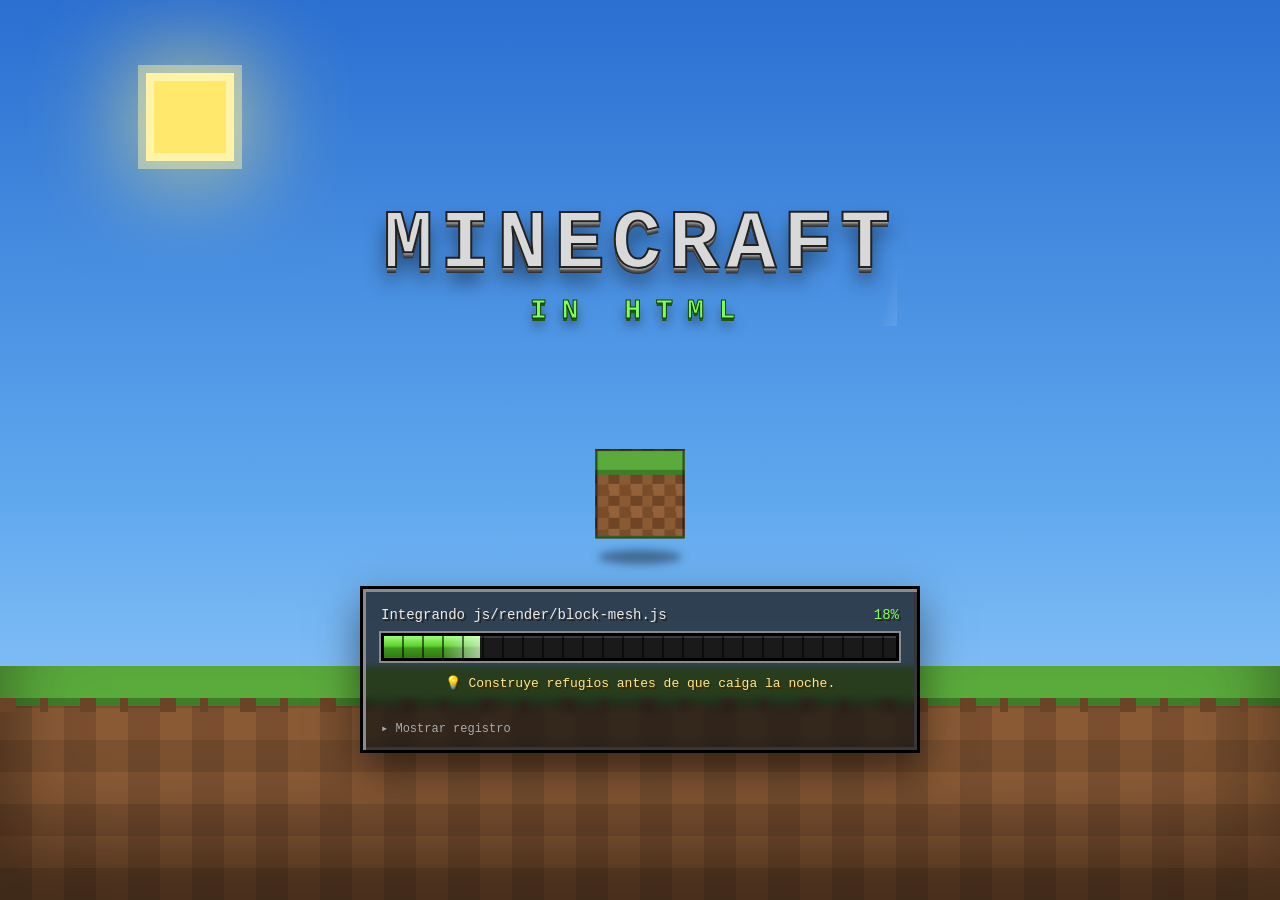
<file: Launcher.html>
<!DOCTYPE html>
<html lang="es">
<head>
<meta charset="utf-8">
<meta name="viewport" content="width=device-width, initial-scale=1">
<title>Minecraft-In-Html · Cargando…</title>
<style>
:root{
	--grass:#5bab3c; --grass-d:#3f7d28; --dirt:#8a5a35; --dirt-d:#6b4326; --stone:#7d7d7d;
	--ui:#c6c6c6; --ui-d:#555; --accent:#7dff5a;
}
*{box-sizing:border-box}
html,body{height:100%;margin:0;overflow:hidden;background:#000;color:#fff;
	font-family:"Courier New",ui-monospace,Menlo,Consolas,monospace;image-rendering:pixelated}

/* ───────── Cielo ───────── */
#sky{position:fixed;inset:0;background:linear-gradient(#2b6fd1 0%,#5fa8ee 55%,#a9d6ff 100%);overflow:hidden}
#sun{position:absolute;top:9%;left:12%;width:72px;height:72px;background:#ffe86b;
	box-shadow:0 0 0 8px #fff3a8,0 0 0 16px rgba(255,243,168,.45),0 0 90px 30px rgba(255,235,120,.55);
	animation:sunMove 60s linear infinite alternate}
@keyframes sunMove{from{transform:translateX(0)}to{transform:translateX(60vw)}}
.cloud{position:absolute;height:34px;background:#fff;opacity:.92;
	box-shadow:34px -22px 0 0 #fff,68px 0 0 0 #fff,102px -12px 0 0 #fff;animation:cloud linear infinite}
@keyframes cloud{from{transform:translateX(-300px)}to{transform:translateX(calc(100vw + 300px))}}
.star{position:absolute;width:3px;height:3px;background:#fff;opacity:0}

/* ───────── Suelo ───────── */
#ground{position:fixed;left:0;right:0;bottom:0;height:26vh;min-height:150px;
	background:
		linear-gradient(var(--grass) 0 32px,var(--grass-d) 32px 40px,transparent 40px),
		repeating-linear-gradient(90deg,rgba(0,0,0,.12) 0 32px,transparent 32px 64px),
		repeating-linear-gradient(0deg,rgba(0,0,0,.10) 0 32px,transparent 32px 64px),
		var(--dirt);
	box-shadow:inset 0 -60px 80px rgba(0,0,0,.45)}
#ground::before{content:"";position:absolute;left:0;right:0;top:32px;height:14px;
	background:repeating-linear-gradient(90deg,var(--dirt-d) 0 16px,transparent 16px 40px,var(--dirt-d) 40px 48px,transparent 48px 80px)}

/* ───────── Partículas ───────── */
.p{position:absolute;bottom:20vh;width:8px;height:8px;background:var(--accent);opacity:0;
	box-shadow:0 0 8px var(--accent);animation:rise linear infinite}
@keyframes rise{0%{transform:translateY(0) rotate(0);opacity:0}15%{opacity:.9}100%{transform:translateY(-70vh) rotate(180deg);opacity:0}}

/* ───────── Escena central ───────── */
#stage{position:fixed;inset:0;display:flex;flex-direction:column;align-items:center;justify-content:center;gap:22px;padding:16px;z-index:5}

#logo{font-size:clamp(34px,8vw,84px);font-weight:900;letter-spacing:.08em;text-transform:uppercase;text-align:center;line-height:1;
	color:#d9d9d9;text-shadow:0 1px 0 #bbb,0 2px 0 #999,0 3px 0 #777,0 4px 0 #555,0 5px 0 #444,0 6px 0 #333,0 14px 20px rgba(0,0,0,.55);
	position:relative;animation:logoIn 1s cubic-bezier(.2,1.4,.4,1) both;-webkit-text-stroke:2px #222}
#logo span{display:block;font-size:.34em;letter-spacing:.5em;color:var(--accent);-webkit-text-stroke:1px #123d05;
	text-shadow:0 3px 0 #1d5a0b,0 8px 12px rgba(0,0,0,.5);margin-top:10px}
#logo::after{content:"";position:absolute;inset:0;
	background:linear-gradient(105deg,transparent 40%,rgba(255,255,255,.65) 50%,transparent 60%);
	background-size:250% 100%;mix-blend-mode:overlay;animation:shine 3.2s ease-in-out infinite}
@keyframes shine{from{background-position:150% 0}to{background-position:-100% 0}}
@keyframes logoIn{from{transform:translateY(-80px) scale(.6);opacity:0}to{transform:none;opacity:1}}

/* Cubo 3D */
#cubeWrap{perspective:700px;height:130px;display:flex;align-items:flex-end;justify-content:center}
#cube{--s:84px;width:var(--s);height:var(--s);position:relative;transform-style:preserve-3d;
	animation:spin 7s linear infinite,bounce 1.4s ease-in-out infinite}
#cube i{position:absolute;inset:0;border:2px solid rgba(0,0,0,.55)}
#cube .t{background:
	conic-gradient(from 90deg at 50% 50%,#6dbd4a 0 25%,#4f9a33 0 50%,#68b646 0 75%,#589f3a 0) 0 0/21px 21px;
	transform:rotateX(90deg) translateZ(calc(var(--s)/2))}
#cube .b{background:var(--dirt-d);transform:rotateX(-90deg) translateZ(calc(var(--s)/2))}
#cube .f,#cube .k,#cube .l,#cube .r{
	background:
		linear-gradient(var(--grass) 0 22%,var(--grass-d) 22% 28%,transparent 28%),
		conic-gradient(from 90deg at 50% 50%,#94623a 0 25%,#7a4c2a 0 50%,#8a5a35 0 75%,#6f4526 0) 0 0/21px 21px}
#cube .f{transform:translateZ(calc(var(--s)/2))}
#cube .k{transform:rotateY(180deg) translateZ(calc(var(--s)/2));filter:brightness(.7)}
#cube .l{transform:rotateY(-90deg) translateZ(calc(var(--s)/2));filter:brightness(.8)}
#cube .r{transform:rotateY(90deg) translateZ(calc(var(--s)/2));filter:brightness(.9)}
@keyframes spin{from{transform:rotateX(-24deg) rotateY(0)}to{transform:rotateX(-24deg) rotateY(360deg)}}
@keyframes bounce{0%,100%{margin-bottom:0}50%{margin-bottom:26px}}
#shadow{width:84px;height:14px;border-radius:50%;background:rgba(0,0,0,.4);filter:blur(4px);margin-top:-6px;animation:shadow 1.4s ease-in-out infinite}
@keyframes shadow{0%,100%{transform:scale(1);opacity:.5}50%{transform:scale(.6);opacity:.25}}

/* Panel */
#panel{width:min(560px,92vw);background:rgba(20,20,20,.72);border:3px solid #000;
	box-shadow:inset 3px 3px 0 #8b8b8b,inset -3px -3px 0 #373737,0 18px 40px rgba(0,0,0,.5);
	padding:18px 18px 14px;backdrop-filter:blur(3px);animation:panelIn .8s .3s both ease-out}
@keyframes panelIn{from{transform:translateY(40px);opacity:0}to{transform:none;opacity:1}}
#status{display:flex;justify-content:space-between;gap:10px;font-size:14px;margin-bottom:10px;color:#eaeaea;text-shadow:2px 2px 0 #222}
#file{white-space:nowrap;overflow:hidden;text-overflow:ellipsis}
#pct{color:var(--accent);min-width:48px;text-align:right}

#bar{position:relative;height:28px;background:#1a1a1a;border:3px solid #000;
	box-shadow:inset 2px 2px 0 #3a3a3a,0 0 0 2px #8b8b8b;overflow:hidden}
#fill{position:absolute;left:0;top:0;bottom:0;width:0;
	background:linear-gradient(#9dff7a,#5ed12f 45%,#3f9a1f 55%,#2f7a15);transition:none}
#fill::after{content:"";position:absolute;inset:0;
	background:linear-gradient(100deg,transparent 30%,rgba(255,255,255,.55) 50%,transparent 70%);
	background-size:200% 100%;animation:barShine 1.4s linear infinite}
@keyframes barShine{from{background-position:200% 0}to{background-position:-100% 0}}
#bar::after{content:"";position:absolute;inset:0;pointer-events:none;
	background:repeating-linear-gradient(90deg,transparent 0 18px,rgba(0,0,0,.55) 18px 20px)}

#tip{margin-top:14px;min-height:36px;text-align:center;font-size:13px;color:#ffe38a;text-shadow:2px 2px 0 #3a2a00;transition:opacity .4s}
#tip.out{opacity:0}

/* Botones */
#actions{display:none;gap:10px;justify-content:center;flex-wrap:wrap;margin-top:12px}
.mcbtn{position:relative;display:inline-block;min-width:170px;padding:10px 16px;text-align:center;cursor:pointer;
	font:inherit;font-size:14px;color:#fff;text-shadow:2px 2px 0 #333;background:#6f6f6f;border:2px solid #000;
	box-shadow:inset 2px 2px 0 #a8a8a8,inset -2px -2px 0 #3b3b3b}
.mcbtn:hover{background:#5d7bd6;box-shadow:inset 2px 2px 0 #9fb3f0,inset -2px -2px 0 #2c3f87}
.mcbtn:active{transform:translateY(2px)}

/* Log */
#logBox{margin-top:10px;font-size:12px}
#logToggle{background:none;border:0;color:#aaa;cursor:pointer;font:inherit;padding:0}
#logToggle:hover{color:#fff}
#log{display:none;margin-top:8px;max-height:130px;overflow:auto;background:rgba(0,0,0,.55);border:2px solid #000;padding:8px;line-height:1.5;white-space:pre-wrap}
#log.open{display:block}
.info{color:#cfcfcf}.ok{color:#7ddc7d}.warn{color:#f0c36d}.err{color:#ff7b7b}

/* Error */
body.error #fill{background:linear-gradient(#ff8a8a,#d13a3a 45%,#9a1f1f 55%,#7a1515)}
body.error #cube,body.error .p{animation-play-state:paused}
body.error #pct{color:#ff7b7b}
body.error #actions{display:flex}

/* Salida */
#curtain{position:fixed;inset:0;background:#000;opacity:0;pointer-events:none;z-index:50;transition:opacity .8s ease}
#curtain.on{opacity:1}
body.done #panel{transform:scale(.97);transition:transform .6s}
</style>
</head>
<body>

<div id="sky">
	<div id="sun"></div>
</div>
<div id="ground"></div>

<div id="stage">
	<h1 id="logo">Minecraft<span>in&nbsp;html</span></h1>

	<div id="cubeWrap">
		<div id="cube"><i class="t"></i><i class="b"></i><i class="f"></i><i class="k"></i><i class="l"></i><i class="r"></i></div>
	</div>
	<div id="shadow"></div>

	<section id="panel">
		<div id="status"><span id="file">Iniciando…</span><span id="pct">0%</span></div>
		<div id="bar"><div id="fill"></div></div>
		<div id="tip"></div>

		<div id="actions">
			<button class="mcbtn" id="btnRetry">Reintentar</button>
			<label class="mcbtn">Elegir carpeta local<input id="folder" type="file" webkitdirectory multiple hidden></label>
		</div>

		<div id="logBox">
			<button id="logToggle">▸ Mostrar registro</button>
			<div id="log"></div>
		</div>
	</section>
</div>

<div id="curtain"></div>

<!-- DATOS EMBEBIDOS: código del juego + mundos guardados. El launcher reescribe este bloque al guardar. -->
<script type="application/json" id="mc-data">{}</script>

<script>
(function () {
	"use strict"

	/* Copia del propio launcher (antes de tocar el DOM) para poder regenerarlo con los datos nuevos. */
	var SELF = "<!DOCTYPE html>\n" + document.documentElement.outerHTML
	var DATA_OPEN = "<scr" + 'ipt type="application/json" id="mc-data">'
	var DATA_CLOSE = "</scr" + "ipt>"

	var RAW_BASE = "https://raw.githubusercontent.com/Miqek/Minecraft-in--HTML/"
	var GITHUB_BASE = RAW_BASE + "main/"
	var GITHUB_API = "https://api.github.com/repos/Miqek/Minecraft-in--HTML/commits/main"
	var MIN_SHOW_MS = 2800

	var $ = function (id) { return document.getElementById(id) }

	/* ───────── Decoración (nubes, estrellas, partículas) ───────── */
	;(function decorate() {
		var sky = $("sky"), i, el
		for (i = 0; i < 7; i++) {
			el = document.createElement("div"); el.className = "cloud"
			el.style.top = (4 + Math.random() * 38) + "%"
			el.style.transform = "scale(" + (0.7 + Math.random() * 1.1).toFixed(2) + ")"
			el.style.animationDuration = (50 + Math.random() * 70) + "s"
			el.style.animationDelay = (-Math.random() * 100) + "s"
			sky.appendChild(el)
		}
		for (i = 0; i < 28; i++) {
			el = document.createElement("div"); el.className = "p"
			el.style.left = (Math.random() * 100) + "%"
			el.style.animationDuration = (3 + Math.random() * 5) + "s"
			el.style.animationDelay = (-Math.random() * 8) + "s"
			el.style.transform = "scale(" + (0.5 + Math.random()).toFixed(2) + ")"
			document.body.appendChild(el)
		}
	})()

	/* ───────── Consejos ───────── */
	var TIPS = [
		"Pulsa E para abrir el inventario.",
		"Los bloques de tierra con hierba se pueden colocar en cualquier sitio.",
		"Construye refugios antes de que caiga la noche.",
		"Tus mundos se guardan dentro de este mismo HTML (botón 💾 en el juego).",
		"Mantén pulsado el botón izquierdo para romper bloques.",
		"Excava hacia abajo con cuidado: la lava no perdona.",
		"El código se actualiza solo desde GitHub; tus mundos no se tocan.",
		"Un buen explorador siempre lleva antorchas."
	]
	var tipIdx = Math.floor(Math.random() * TIPS.length), tipEl = $("tip")
	function showTip() {
		tipEl.classList.add("out")
		setTimeout(function () {
			tipEl.textContent = "💡 " + TIPS[tipIdx++ % TIPS.length]
			tipEl.classList.remove("out")
		}, 400)
	}
	tipEl.textContent = "💡 " + TIPS[tipIdx++ % TIPS.length]
	setInterval(showTip, 4200)

	/* ───────── Progreso suave ───────── */
	var target = 0, shown = 0, fill = $("fill"), pctEl = $("pct")
	function setTarget(v) { target = Math.max(target, Math.min(100, v)) }
	;(function loop() {
		shown += (target - shown) * 0.08
		if (target - shown < 0.05) shown = target
		fill.style.width = shown + "%"
		pctEl.textContent = Math.floor(shown) + "%"
		requestAnimationFrame(loop)
	})()
	function setFile(t) { $("file").textContent = t }

	/* ───────── Registro ───────── */
	var logEl = $("log")
	function log(level, msg) {
		var d = document.createElement("div")
		d.className = level; d.textContent = msg
		logEl.appendChild(d); logEl.scrollTop = logEl.scrollHeight
	}
	$("logToggle").addEventListener("click", function () {
		var open = logEl.classList.toggle("open")
		this.textContent = (open ? "▾ Ocultar" : "▸ Mostrar") + " registro"
	})

	/* ═════════════════════════════════════════════════════════════
	 *  ALMACÉN PERSISTENTE (mundos + copia del código del juego)
	 *  Capas:  memoria  →  IndexedDB del launcher (caché inmediata)
	 *          →  este mismo HTML (bloque #mc-data), reescrito al guardar.
	 * ═════════════════════════════════════════════════════════════ */
	function clone(o) { return typeof structuredClone === "function" ? structuredClone(o) : JSON.parse(JSON.stringify(o)) }

	function idbOpen() {
		return new Promise(function (res, rej) {
			var r = indexedDB.open("MCLauncher", 1)
			r.onupgradeneeded = function () { r.result.createObjectStore("kv") }
			r.onsuccess = function () { res(r.result) }
			r.onerror = function () { rej(r.error) }
		})
	}
	function kvGet(k) {
		return idbOpen().then(function (db) {
			return new Promise(function (res) {
				var q = db.transaction("kv").objectStore("kv").get(k)
				q.onsuccess = function () { res(q.result); db.close() }
				q.onerror = function () { res(undefined); db.close() }
			})
		}).catch(function () { return undefined })
	}
	function kvSet(k, v) {
		return idbOpen().then(function (db) {
			return new Promise(function (res) {
				var tx = db.transaction("kv", "readwrite")
				tx.objectStore("kv").put(v, k)
				tx.oncomplete = function () { res(true); db.close() }
				tx.onerror = tx.onabort = function () { res(false); db.close() }
			})
		}).catch(function () { return false })
	}

	var embedded = {}
	try { embedded = JSON.parse($("mc-data").textContent || "{}") || {} } catch (e) { embedded = {} }

	var state = { worlds: {}, updatedAt: 0 }   // worlds[id] = { id, data }  (misma forma que IndexedDB original)
	var bundle = null                          // { sha, builtAt, html }
	var fileHandle = null                      // FileSystemFileHandle del propio Launcher.html (Chromium)
	var dirty = false
	var autoTimer = null
	var uiBadge = null

	function newer(a, b, key) { return (a && b) ? (b[key] > a[key] ? b : a) : (a || b) }

	async function initStore() {
		var emState = embedded.state || null
		var idbState = await kvGet("state")
		var chosen = newer(emState, idbState, "updatedAt")
		if (chosen) state = clone(chosen)
		dirty = !!(idbState && idbState.updatedAt > (emState ? emState.updatedAt : 0))
		if (chosen === emState && emState && (!idbState || emState.updatedAt > idbState.updatedAt)) kvSet("state", state)

		var emBundle = embedded.html ? { sha: embedded.sha, builtAt: embedded.builtAt || 0, html: embedded.html } : null
		var idbBundle = await kvGet("bundle")
		bundle = newer(emBundle, idbBundle, "builtAt") || null
		fileHandle = (await kvGet("handle")) || null
	}

	function touch() {
		state.updatedAt = Date.now()
		dirty = true
		kvSet("state", state)
		refreshBadge()
		scheduleAutoWrite()
	}

	/* API compatible con las funciones IndexedDB del juego (js/world.js · sección #8) */
	window.MCStore = {
		get: function (id) {
			if (!id) return Promise.resolve(Object.keys(state.worlds).map(function (k) { return clone(state.worlds[k]) }))
			var r = state.worlds[id]
			return Promise.resolve(r ? clone(r) : undefined)
		},
		put: function (id, data) {
			state.worlds[id] = clone({ id: id, data: data })
			touch()
			return Promise.resolve(id)
		},
		remove: function (id) {
			delete state.worlds[id]
			touch()
			return Promise.resolve(undefined)
		},
		saveNow: function () { return saveNow() },
		mountUI: function () { mountUI() }
	}

	/* ───────── Reescritura del propio HTML ───────── */
	function buildSelf() {
		var a = SELF.indexOf(DATA_OPEN)
		var b = SELF.indexOf(DATA_CLOSE, a)
		if (a < 0 || b < 0) throw new Error("No se encuentra el bloque #mc-data en el launcher.")
		var payload = JSON.stringify({
			v: 1,
			sha: bundle ? bundle.sha : null,
			builtAt: bundle ? bundle.builtAt : 0,
			html: bundle ? bundle.html : "",
			state: state
		}).replace(/</g, "\\u003c")
		return SELF.slice(0, a + DATA_OPEN.length) + payload + SELF.slice(b)
	}

	async function writeFile(interactive) {
		if (!fileHandle) return false
		var perm = await fileHandle.queryPermission({ mode: "readwrite" })
		if (perm !== "granted") {
			if (!interactive) return false
			perm = await fileHandle.requestPermission({ mode: "readwrite" })
			if (perm !== "granted") return false
		}
		var w = await fileHandle.createWritable()
		await w.write(new Blob([buildSelf()], { type: "text/html" }))
		await w.close()
		dirty = false
		refreshBadge()
		return true
	}

	function scheduleAutoWrite() {
		if (!fileHandle) return
		clearTimeout(autoTimer)
		autoTimer = setTimeout(function () {
			writeFile(false).then(function (ok) { if (ok) toast("✔ Guardado dentro del HTML") }).catch(function (e) { console.error(e) })
		}, 2000)
	}

	function downloadSelf() {
		var url = URL.createObjectURL(new Blob([buildSelf()], { type: "text/html" }))
		var a = document.createElement("a")
		a.href = url; a.download = "Launcher.html"
		document.body.appendChild(a); a.click(); a.remove()
		setTimeout(function () { URL.revokeObjectURL(url) }, 10000)
		dirty = false
		refreshBadge()
	}

	async function saveNow() {
		try {
			if (!fileHandle && window.showSaveFilePicker) {
				fileHandle = await window.showSaveFilePicker({
					suggestedName: "Launcher.html",
					types: [{ description: "Launcher HTML", accept: { "text/html": [".html"] } }]
				})
				kvSet("handle", fileHandle)
			}
			if (fileHandle && await writeFile(true)) { toast("✔ Guardado dentro del HTML"); return true }
		} catch (e) {
			if (e && e.name === "AbortError") return false
			console.error(e)
		}
		downloadSelf()
		toast("⬇ Descargado: sustituye tu Launcher.html por el nuevo")
		return true
	}

	/* ───────── Interfaz dentro del juego ───────── */
	function toast(msg) {
		var t = document.getElementById("mc-toast")
		if (!t) {
			t = document.createElement("div"); t.id = "mc-toast"
			t.style.cssText = "position:fixed;left:12px;bottom:56px;z-index:100000;background:rgba(0,0,0,.8);color:#fff;font:13px 'Courier New',monospace;padding:8px 12px;border:2px solid #000;opacity:0;transition:opacity .3s;pointer-events:none"
			;(document.body || document.documentElement).appendChild(t)
		}
		t.textContent = msg; t.style.opacity = "1"
		clearTimeout(t._h); t._h = setTimeout(function () { t.style.opacity = "0" }, 3500)
	}
	function refreshBadge() {
		if (!uiBadge) return
		uiBadge.textContent = (dirty ? "● " : "✔ ") + "Guardar en HTML"
		uiBadge.style.background = dirty ? "#a86a1a" : "#3b7d28"
	}
	function mountUI() {
		if (!document.body || document.getElementById("mc-savebtn")) return
		var b = document.createElement("button")
		b.id = "mc-savebtn"
		b.style.cssText = "position:fixed;left:12px;bottom:12px;z-index:100000;color:#fff;font:bold 13px 'Courier New',monospace;padding:9px 14px;border:2px solid #000;cursor:pointer;box-shadow:inset 2px 2px 0 rgba(255,255,255,.35),inset -2px -2px 0 rgba(0,0,0,.35)"
		b.title = "Escribe el código del juego y todos tus mundos dentro de Launcher.html"
		b.addEventListener("click", function (e) { e.stopPropagation(); saveNow() })
		b.addEventListener("mousedown", function (e) { e.stopPropagation() })
		document.body.appendChild(b)
		uiBadge = b
		refreshBadge()
		window.addEventListener("beforeunload", function (e) {
			if (dirty && !fileHandle) { e.preventDefault(); e.returnValue = "Hay cambios sin guardar en el HTML." }
		})
		scheduleAutoWrite()
	}

	/* ───────── Rutas ───────── */
	function normalize(path) {
		var out = []
		String(path).replace(/\\/g, "/").split("/").forEach(function (seg) {
			if (seg === "" || seg === ".") return
			if (seg === "..") { out.pop(); return }
			out.push(seg)
		})
		return out.join("/")
	}
	function dirname(p) { var i = p.lastIndexOf("/"); return i < 0 ? "" : p.slice(0, i) }
	function basename(p) { var i = p.lastIndexOf("/"); return i < 0 ? p : p.slice(i + 1) }
	function stripQuery(r) { return r.replace(/[?#].*$/, "") }
	function isHttp(r) { return /^(?:https?:)?\/\//i.test(r) }
	function isRemote(r) { return isHttp(r) || /^(?:data|blob|about|javascript|mailto):/i.test(r) || r.charAt(0) === "#" }
	function resolve(baseDir, ref) {
		ref = stripQuery(ref.trim())
		return ref.charAt(0) === "/" ? normalize(ref) : normalize(baseDir + "/" + ref)
	}
	var MIME = { png:"image/png", jpg:"image/jpeg", jpeg:"image/jpeg", gif:"image/gif", webp:"image/webp", svg:"image/svg+xml",
		ico:"image/x-icon", woff:"font/woff", woff2:"font/woff2", ttf:"font/ttf", otf:"font/otf", css:"text/css", js:"text/javascript" }
	function mimeOf(p, blob) {
		if (blob && blob.type) return blob.type
		return MIME[(p.split(".").pop() || "").toLowerCase()] || "application/octet-stream"
	}

	function getAttr(tag, name) {
		var m = new RegExp("(?:^|[\\s\"'])" + name + "\\s*=\\s*(?:\"([^\"]*)\"|'([^']*)'|([^\\s>]+))", "i").exec(tag)
		if (!m) return null
		return m[1] !== undefined ? m[1] : (m[2] !== undefined ? m[2] : m[3])
	}
	function removeAttrs(attrs, names) {
		names.forEach(function (n) {
			attrs = attrs.replace(new RegExp("\\s+" + n + "(?:\\s*=\\s*(?:\"[^\"]*\"|'[^']*'|[^\\s>]+))?", "gi"), "")
		})
		return attrs
	}
	async function replaceAsync(str, re, fn) {
		var matches = [], m
		re.lastIndex = 0
		while ((m = re.exec(str)) !== null) { matches.push(m); if (m[0].length === 0) re.lastIndex++ }
		var out = "", pos = 0
		for (var i = 0; i < matches.length; i++) {
			out += str.slice(pos, matches[i].index) + await fn.apply(null, matches[i])
			pos = matches[i].index + matches[i][0].length
		}
		return out + str.slice(pos)
	}
	async function toDataURL(blob, mime) {
		var bytes = new Uint8Array(await blob.arrayBuffer()), bin = "", CH = 0x8000
		for (var i = 0; i < bytes.length; i += CH) bin += String.fromCharCode.apply(null, bytes.subarray(i, i + CH))
		return "data:" + mime + ";base64," + btoa(bin)
	}

	/* ───────── Fuentes ───────── */
	function HttpSource(base) { this.base = base; this.label = base }
	HttpSource.prototype._get = async function (p) {
		var r = await fetch(new URL(p, this.base).href, { cache: "no-store" })
		if (!r.ok) throw new Error("HTTP " + r.status + " al leer «" + p + "»")
		return r
	}
	HttpSource.prototype.text = async function (p) { return (await this._get(p)).text() }
	HttpSource.prototype.blob = async function (p) { return (await this._get(p)).blob() }

	function FolderSource(fileList) {
		var list = Array.prototype.slice.call(fileList), roots = {}, self = this
		list.forEach(function (f) { roots[(f.webkitRelativePath || f.name).split("/")[0]] = true })
		var strip = Object.keys(roots).length === 1 && list.some(function (f) { return (f.webkitRelativePath || "").indexOf("/") > 0 })
		this.map = {}; this.lower = {}
		list.forEach(function (f) {
			var rel = normalize(f.webkitRelativePath || f.name)
			if (strip) rel = rel.split("/").slice(1).join("/")
			self.map[rel] = f; self.lower[rel.toLowerCase()] = f
		})
		this.label = "carpeta local (" + list.length + " archivos)"
	}
	FolderSource.prototype._file = function (p) {
		var f = this.map[p] || this.lower[p.toLowerCase()]
		if (!f) throw new Error("No está en la carpeta: «" + p + "»")
		return f
	}
	FolderSource.prototype.text = async function (p) { return this._file(p).text() }
	FolderSource.prototype.blob = async function (p) { return this._file(p) }

	/* ───────── Construcción ───────── */
	async function inlineCss(source, path, ctx, stack) {
		stack = stack || []
		if (stack.indexOf(path) >= 0) throw new Error("@import circular en «" + path + "»")
		var dir = dirname(path)
		var css = await source.text(path)

		css = await replaceAsync(css, /@import\s+(?:url\(\s*)?(["']?)([^"')\s;]+)\1\s*\)?([^;]*);/gi, async function (all, q, ref, media) {
			if (isRemote(ref)) { if (isHttp(ref)) ctx.remote.push(ref); return all }
			var p = resolve(dir, ref)
			if (ctx.isExcluded(p)) return all
			ctx.inlined.push(p)
			var inner = await inlineCss(source, p, ctx, stack.concat(path))
			media = media.trim()
			return media ? "@media " + media + " {\n" + inner + "\n}" : inner
		})
		css = await replaceAsync(css, /url\(\s*(["']?)([^"')]+)\1\s*\)/gi, async function (all, q, ref) {
			ref = ref.trim()
			if (isRemote(ref)) { if (isHttp(ref)) ctx.remote.push(ref); return all }
			var p = resolve(dir, ref)
			try {
				var b = await source.blob(p)
				ctx.inlined.push(p)
				return 'url("' + await toDataURL(b, mimeOf(p, b)) + '")'
			} catch (e) { ctx.warn("No se pudo incrustar «" + p + "»: " + e.message); return all }
		})
		return css
	}

	async function build(source) {
		var ctx = { inlined: [], remote: [], excluded: [], warnings: [] }
		ctx.warn = function (m) { ctx.warnings.push(m); log("warn", m) }

		setFile("Leyendo js/bootstrap/module-manifest.js…"); setTarget(4)
		var manifestSource = await source.text("js/bootstrap/module-manifest.js")
		var manifestMatch = /window\.MineKhanManifest\s*=\s*\[([\s\S]*)\]\s*;?\s*$/.exec(manifestSource)
		if (!manifestMatch) throw new Error("js/bootstrap/module-manifest.js: no se encuentra «MineKhanManifest».")

		var modules = [], modulePattern = /\{\s*id:\s*"([^"]+)"\s*,\s*file:\s*"([^"]+)"\s*,\s*requires:\s*\[([^\]]*)\]\s*\}/g
		var moduleMatch
		while ((moduleMatch = modulePattern.exec(manifestMatch[1])) !== null) {
			var requires = [], requirePattern = /["']([^"']+)["']/g, requireMatch
			while ((requireMatch = requirePattern.exec(moduleMatch[3])) !== null) requires.push(requireMatch[1])
			modules.push({ id: moduleMatch[1], file: moduleMatch[2], requires: requires })
		}
		var declaredModules = manifestMatch[1].match(/\bid\s*:/g) || []
		if (!modules.length || modules.length !== declaredModules.length) {
			throw new Error("js/bootstrap/module-manifest.js: el manifiesto de módulos no es válido.")
		}

		var moduleMap = {}
		modules.forEach(function (mod) {
			if (!mod || typeof mod.id !== "string" || typeof mod.file !== "string") {
				throw new Error("js/bootstrap/module-manifest.js: cada módulo necesita «id» y «file».")
			}
			if (moduleMap[mod.id]) throw new Error("js/bootstrap/module-manifest.js: ID de módulo duplicado: " + mod.id)
			moduleMap[mod.id] = mod
		})

		var orderedModules = [], visited = {}, visiting = {}
		function visitModule(id) {
			if (visited[id]) return
			if (visiting[id]) throw new Error("Dependencia circular en el módulo: " + id)
			var mod = moduleMap[id]
			if (!mod) throw new Error("Módulo requerido no encontrado en module-manifest.js: " + id)
			visiting[id] = true
			if (Array.isArray(mod.requires)) mod.requires.forEach(visitModule)
			visiting[id] = false
			visited[id] = true
			orderedModules.push(mod)
		}
		modules.forEach(function (mod) { visitModule(mod.id) })

		ctx.isExcluded = function () { return false }
		log("ok", "module-manifest.js OK · " + orderedModules.length + " módulos")

		var entry = "js/bootstrap/index.html"
		setFile("Descargando " + entry + "…"); setTarget(10)
		var html = await source.text(entry)
		var baseTag = /<base\b[^>]*>/i.exec(html)
		var baseHref = baseTag && getAttr(baseTag[0], "href")
		var base = baseHref ? resolve(dirname(entry), baseHref) : dirname(entry)
		log("ok", "Entrypoint cargado: " + entry)

		var total = 0
		;(html.match(/<link\b[^>]*>/gi) || []).forEach(function (t) {
			var h = getAttr(t, "href"); if (h && !isRemote(h) && !ctx.isExcluded(resolve(base, h))) total++
		})
		;(html.match(/<script\b[^>]*>/gi) || []).forEach(function (t) {
			var s = getAttr(t, "src"); if (s && !isRemote(s) && !ctx.isExcluded(resolve(base, s))) total++
		})
		total += orderedModules.length + 1
		total = Math.max(total, 1)
		var done = 0
		function tick(name) { done++; setTarget(10 + (done / total) * 80); setFile("Integrando " + name) }

		var bundledScripts = []
		for (var moduleIndex = 0; moduleIndex < orderedModules.length; moduleIndex++) {
			var modulePath = normalize(orderedModules[moduleIndex].file)
			bundledScripts.push(await source.text(modulePath))
			ctx.inlined.push(modulePath)
			log("ok", "Módulo integrado: " + modulePath)
			tick(modulePath)
		}
		var assemblerPath = "js/bootstrap/assembler.js"
		bundledScripts.push(await source.text(assemblerPath))
		ctx.inlined.push(assemblerPath)
		log("ok", "Ensamblador integrado: " + assemblerPath)
		tick(assemblerPath)
		html = await replaceAsync(html, /<link\b[^>]*>/gi, async function (tag) {
			var rel = (getAttr(tag, "rel") || "").toLowerCase(), href = getAttr(tag, "href")
			if (!href) return tag
			if (isRemote(href)) { if (isHttp(href)) ctx.remote.push(href); return tag }
			var p = resolve(base, href)
			if (ctx.isExcluded(p)) return tag
			setFile("Descargando " + p + "…")
			if (/\bstylesheet\b/.test(rel)) {
				var css
				try {
					css = await inlineCss(source, p, ctx)
				} catch (e) {
					ctx.warn("No se pudo integrar la hoja de estilos «" + p + "»: " + e.message)
					return ""
				}
				ctx.inlined.push(p)
				var media = getAttr(tag, "media")
				log("ok", "CSS integrado: " + p); tick(p)
				return "<style" + (media ? ' media="' + media + '"' : "") + ">\n" + css.replace(/<\/style/gi, "<\\/style") + "\n</style>"
			}
			if (/\bicon\b/.test(rel)) {
				var b = await source.blob(p), data = await toDataURL(b, mimeOf(p, b))
				ctx.inlined.push(p)
				log("ok", "Icono integrado: " + p); tick(p)
				return tag.replace(href, function () { return data })
			}
			return tag
		})

		html = await replaceAsync(html, /<script\b([^>]*)>([\s\S]*?)<\/script\s*>/gi, async function (all, attrs) {
			var src = getAttr(attrs, "src")
			if (!src) return all
			if (isRemote(src)) { if (isHttp(src)) ctx.remote.push(src); return all }
			var p = resolve(base, src)
			if (ctx.isExcluded(p)) return all
			if (p === "js/bootstrap/loader.js") {
				ctx.inlined.push(p)
				log("ok", "Bootstrap modular integrado · " + orderedModules.length + " módulos")
				tick("bootstrap modular")
				var keepLoaderAttrs = removeAttrs(attrs, ["src", "async", "defer", "integrity", "crossorigin"])
				return bundledScripts.map(function (code) {
					return "<script" + keepLoaderAttrs + ">\n" +
						code.replace(/<\/script/gi, "<\\/script").replace(/<!\x2d\x2d/g, "<\\!--") +
						"\n<\/script>"
				}).join("\n")
			}
			setFile("Descargando " + p + "…")
			var code = await source.text(p)
			var type = (getAttr(attrs, "type") || "").toLowerCase()
			if (type === "module" && /(^|\n)\s*import[\s{*"']|\bimport\s*\(/.test(code)) {
				ctx.warn("«" + p + "» es módulo ES con import: se deja como enlace.")
				return all
			}
			ctx.inlined.push(p)
			log("ok", "JS integrado: " + p + " (" + code.length.toLocaleString() + " car.)"); tick(p)
			var keep = removeAttrs(attrs, ["src", "async", "defer", "integrity", "crossorigin"])
			return "<script" + keep + ">\n" + code.replace(/<\/script/gi, "<\\/script").replace(/<!\x2d\x2d/g, "<\\!--") + "\n<\/script>"
		})

		var uniq = function (a) { return a.filter(function (x, i) { return a.indexOf(x) === i }) }
		return { html: html, inlined: uniq(ctx.inlined), remote: uniq(ctx.remote) }
	}

	/* ───────── Actualización del código desde GitHub ───────── */
	async function latestSha() {
		try {
			var c = new AbortController()
			var t = setTimeout(function () { c.abort() }, 6000)
			var r = await fetch(GITHUB_API, { headers: { Accept: "application/vnd.github.sha" }, cache: "no-store", signal: c.signal })
			clearTimeout(t)
			if (!r.ok) return null
			var s = (await r.text()).trim()
			return /^[0-9a-f]{40}$/i.test(s) ? s : null
		} catch (e) { return null }
	}

	function remember(html, sha) {
		bundle = { sha: sha, builtAt: Date.now(), html: html }
		kvSet("bundle", bundle)
		dirty = true
	}

	async function obtain(source) {
		var remoteMode = source === "github"
		var sha = null

		if (remoteMode) {
			setFile("Buscando actualizaciones…"); setTarget(3)
			sha = await latestSha()
			if (sha && bundle && bundle.sha === sha) {
				log("ok", "Código al día (" + sha.slice(0, 7) + "): se usa la copia guardada en el HTML")
				setTarget(90)
				return { html: bundle.html, inlined: [], remote: [], cached: true }
			}
			log("info", sha ? "Nueva versión en GitHub: " + sha.slice(0, 7) : "No se pudo consultar la última versión; se descarga la rama main")
			source = new HttpSource(sha ? RAW_BASE + sha + "/" : GITHUB_BASE)
		}

		log("info", "Origen: " + source.label)
		try {
			var result = await build(source)
			remember(result.html, remoteMode ? (sha || "main-" + Date.now()) : "local-" + Date.now())
			return result
		} catch (e) {
			if (bundle && remoteMode) {
				log("warn", "No se pudo actualizar (" + e.message + "). Se usa la copia guardada en el HTML.")
				setTarget(90)
				return { html: bundle.html, inlined: [], remote: [], cached: true }
			}
			throw e
		}
	}

	/* ───────── Ejecución ───────── */
	var running = false, lastSource = "github"

	function launch(html) {
		document.body.classList.add("done")
		setFile("¡Mundo generado!"); setTarget(100)
		$("curtain").classList.add("on")
		var mount = "<scr" + "ipt>try{window.MCStore.mountUI()}catch(e){console.error(e)}</scr" + "ipt>"
		var i = html.toLowerCase().lastIndexOf("</body>")
		var out = i >= 0 ? html.slice(0, i) + mount + html.slice(i) : html + mount
		setTimeout(function () { document.open(); document.write(out); document.close() }, 900)
	}

	async function run(source) {
		if (running) return
		running = true; lastSource = source
		document.body.classList.remove("error")
		logEl.textContent = ""; target = 0; shown = 0
		var t0 = Date.now()
		try {
			setFile("Conectando…")
			var result = await obtain(source)
			result.remote.forEach(function (u) { log("warn", "Recurso remoto (necesita internet): " + u) })
			var nWorlds = Object.keys(state.worlds).filter(function (k) { return k !== "settings" }).length
			log("ok", "✔ " + (result.cached ? "copia guardada" : result.inlined.length + " archivos integrados") + " · " + (result.html.length / 1024).toFixed(1) + " KB · " + nWorlds + " mundo(s) guardado(s)")
			setFile("Generando terreno…"); setTarget(96)
			var wait = Math.max(0, MIN_SHOW_MS - (Date.now() - t0))
			await new Promise(function (r) { setTimeout(r, wait) })
			launch(result.html)
		} catch (e) {
			running = false
			document.body.classList.add("error")
			setFile("Error: " + e.message)
			log("err", "✖ " + e.message)
			$("logToggle").click && !logEl.classList.contains("open") && $("logToggle").click()
		}
	}

	$("btnRetry").addEventListener("click", function () { run(lastSource || "github") })
	$("folder").addEventListener("change", function (e) {
		if (e.target.files && e.target.files.length) run(new FolderSource(e.target.files))
	})

	var isWeb = location.protocol === "http:" || location.protocol === "https:"
	var onGitHubPages = isWeb && /github\.io$/i.test(location.hostname)
	var firstSource = isWeb && !onGitHubPages ? new HttpSource(new URL(".", location.href).href) : "github"

	initStore().catch(function (e) { console.error(e) }).then(function () { run(firstSource) })
})()
</script>
</body>
</html>
</file>
